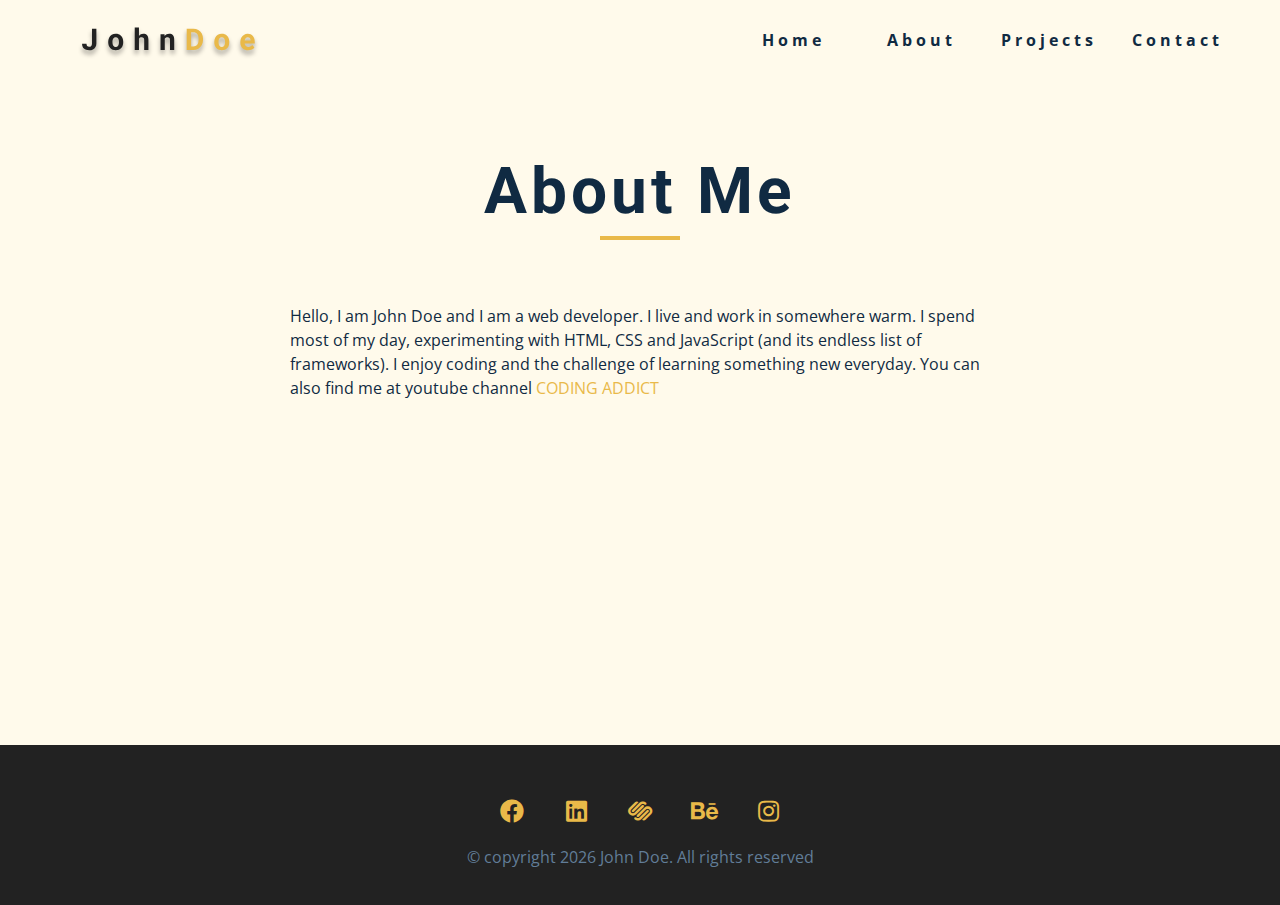
<file: about.html>
<!DOCTYPE html>
<html lang="en">
  <head>
    <meta charset="UTF-8" />
    <meta name="viewport" content="width=device-width, initial-scale=1.0" />
    <title>John Doe || About</title>
    <!-- font-awesome -->
    <link
      rel="stylesheet"
      href="./fontawesome-free-5.12.1-web/css/all.min.css"
    />
    <!-- css -->
    <link rel="stylesheet" href="./css/styles.css" />
  </head>
  <body>
    <!-- navbar -->
    <nav class="nav" id="nav">
      <div class="nav-center">
        <!-- nav header -->
        <div class="nav-header">
          <img src="images/logo.svg" alt="logo" class="nav-logo" />
          <button class="nav-btn" id="nav-btn">
            <i class="fas fa-bars"></i>
          </button>
        </div>
        <!-- nav links -->
        <ul class="nav-links">
          <li>
            <a href="index.html">home</a>
          </li>
          <li>
            <a href="about.html">about</a>
          </li>
          <li>
            <a href="projects.html">projects</a>
          </li>
          <li>
            <a href="contact.html">contact</a>
          </li>
        </ul>
      </div>
    </nav>
    <!-- end of navbar -->
    <!-- ############### -->
    <section class="section single-page">
      <!-- section title -->
      <div class="section-title">
        <h1>about me</h1>
        <div class="underline"></div>
      </div>
      <!-- end of section title -->
      <div class="section-center page-info">
        <p></p>
  Hello, I am John Doe and I am a web developer. I live and work in
  somewhere warm. I spend most of my day, experimenting with HTML, CSS and
  JavaScript (and its endless list of frameworks). I enjoy coding and the
  challenge of learning something new everyday. You can also find me at youtube
  channel
  <a href="https://www.youtube.com/channel/UCMZFwxv5l-XtKi693qMJptA"
    >coding addict</a
  >
</p>
      </div>
    </section>
    <!-- ############### -->

    <!-- sidebar -->
    <aside class="sidebar" id="sidebar">
      <div>
        <button class="close-btn" id="close-btn">
          <i class="fas fa-times"></i>
        </button>
        <ul class="sidebar-links">
          <li>
            <a href="index.html">home</a>
          </li>
          <li>
            <a href="about.html">about</a>
          </li>
          <li>
            <a href="projects.html">projects</a>
          </li>
          <li>
            <a href="contact.html">contact</a>
          </li>
        </ul>
        <!-- social media icons -->
        <ul class="social-icons">
          <li>
            <a href="https://www.twitter.com" class="social-icon">
              <i class="fab fa-facebook"></i>
            </a>
          </li>
          <li>
            <a href="https://www.twitter.com" class="social-icon">
              <i class="fab fa-linkedin"></i>
            </a>
          </li>
          <li>
            <a href="https://www.twitter.com" class="social-icon">
              <i class="fab fa-squarespace"></i>
            </a>
          </li>
          <li>
            <a href="https://www.twitter.com" class="social-icon">
              <i class="fab fa-behance"></i>
            </a>
          </li>
          <li>
            <a href="https://www.twitter.com" class="social-icon">
              <i class="fab fa-instagram"></i>
            </a>
          </li>
        </ul>
      </div>
    </aside>
    <!-- end of sidebar -->

    <!-- footer -->
    <footer class="footer">
      <!-- social media icons -->
      <ul class="social-icons">
        <li>
          <a href="https://www.twitter.com" class="social-icon">
            <i class="fab fa-facebook"></i>
          </a>
        </li>
        <li>
          <a href="https://www.twitter.com" class="social-icon">
            <i class="fab fa-linkedin"></i>
          </a>
        </li>
        <li>
          <a href="https://www.twitter.com" class="social-icon">
            <i class="fab fa-squarespace"></i>
          </a>
        </li>
        <li>
          <a href="https://www.twitter.com" class="social-icon">
            <i class="fab fa-behance"></i>
          </a>
        </li>
        <li>
          <a href="https://www.twitter.com" class="social-icon">
            <i class="fab fa-instagram"></i>
          </a>
        </li>
      </ul>
      <p>
        &copy copyright <span id="date"></span> John Doe. All rights reserved
      </p>
    </footer>

    <script src="js/app.js"></script>
  </body>
</html>
</file>
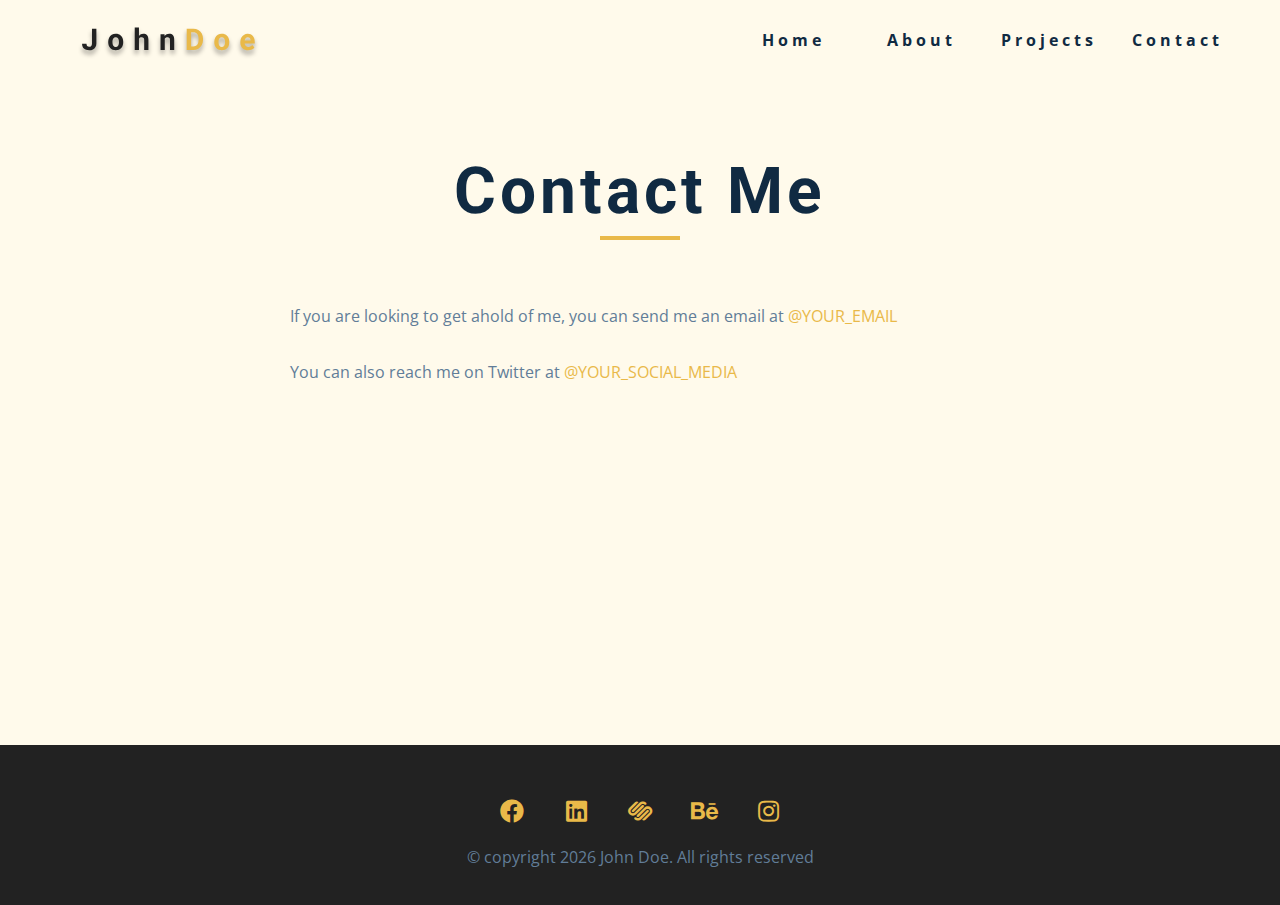
<file: contact.html>
<!DOCTYPE html>
<html lang="en">
  <head>
    <meta charset="UTF-8" />
    <meta name="viewport" content="width=device-width, initial-scale=1.0" />
    <title>John Doe || Contact</title>
    <!-- font-awesome -->
    <link
      rel="stylesheet"
      href="./fontawesome-free-5.12.1-web/css/all.min.css"
    />
    <!-- css -->
    <link rel="stylesheet" href="./css/styles.css" />
  </head>
  <body>
    <!-- navbar -->
    <nav class="nav" id="nav">
      <div class="nav-center">
        <!-- nav header -->
        <div class="nav-header">
          <img src="images/logo.svg" alt="logo" class="nav-logo" />
          <button class="nav-btn" id="nav-btn">
            <i class="fas fa-bars"></i>
          </button>
        </div>
        <!-- nav links -->
        <ul class="nav-links">
          <li>
            <a href="index.html">home</a>
          </li>
          <li>
            <a href="about.html">about</a>
          </li>
          <li>
            <a href="projects.html">projects</a>
          </li>
          <li>
            <a href="contact.html">contact</a>
          </li>
        </ul>
      </div>
    </nav>
    <!-- end of navbar -->
    <!-- ############### -->
    <section class="section single-page">
      <!-- section title -->
      <div class="section-title">
        <h1>contact me</h1>
        <div class="underline"></div>
      </div>
      <!-- end of section title -->
      <div class="section-center page-info">
        <p>
          If you are looking to get ahold of me, you can send me an email at
          <a href="mailto:email@email.com">@your_email</a>
        </p>
        <p>
          You can also reach me on Twitter at
          <a href="https://www.twitter.com">@your_social_media </a>
        </p>
      </div>
    </section>
    <!-- ############### -->

    <!-- sidebar -->
    <aside class="sidebar" id="sidebar">
      <div>
        <button class="close-btn" id="close-btn">
          <i class="fas fa-times"></i>
        </button>
        <ul class="sidebar-links">
          <li>
            <a href="index.html">home</a>
          </li>
          <li>
            <a href="about.html">about</a>
          </li>
          <li>
            <a href="projects.html">projects</a>
          </li>
          <li>
            <a href="contact.html">contact</a>
          </li>
        </ul>
        <!-- social media icons -->
        <ul class="social-icons">
          <li>
            <a href="https://www.twitter.com" class="social-icon">
              <i class="fab fa-facebook"></i>
            </a>
          </li>
          <li>
            <a href="https://www.twitter.com" class="social-icon">
              <i class="fab fa-linkedin"></i>
            </a>
          </li>
          <li>
            <a href="https://www.twitter.com" class="social-icon">
              <i class="fab fa-squarespace"></i>
            </a>
          </li>
          <li>
            <a href="https://www.twitter.com" class="social-icon">
              <i class="fab fa-behance"></i>
            </a>
          </li>
          <li>
            <a href="https://www.twitter.com" class="social-icon">
              <i class="fab fa-instagram"></i>
            </a>
          </li>
        </ul>
      </div>
    </aside>
    <!-- end of sidebar -->

    <!-- footer -->
    <footer class="footer">
      <!-- social media icons -->
      <ul class="social-icons">
        <li>
          <a href="https://www.twitter.com" class="social-icon">
            <i class="fab fa-facebook"></i>
          </a>
        </li>
        <li>
          <a href="https://www.twitter.com" class="social-icon">
            <i class="fab fa-linkedin"></i>
          </a>
        </li>
        <li>
          <a href="https://www.twitter.com" class="social-icon">
            <i class="fab fa-squarespace"></i>
          </a>
        </li>
        <li>
          <a href="https://www.twitter.com" class="social-icon">
            <i class="fab fa-behance"></i>
          </a>
        </li>
        <li>
          <a href="https://www.twitter.com" class="social-icon">
            <i class="fab fa-instagram"></i>
          </a>
        </li>
      </ul>
      <p>
        &copy copyright <span id="date"></span> John Doe. All rights reserved
      </p>
    </footer>

    <script src="js/app.js"></script>
  </body>
</html>
</file>
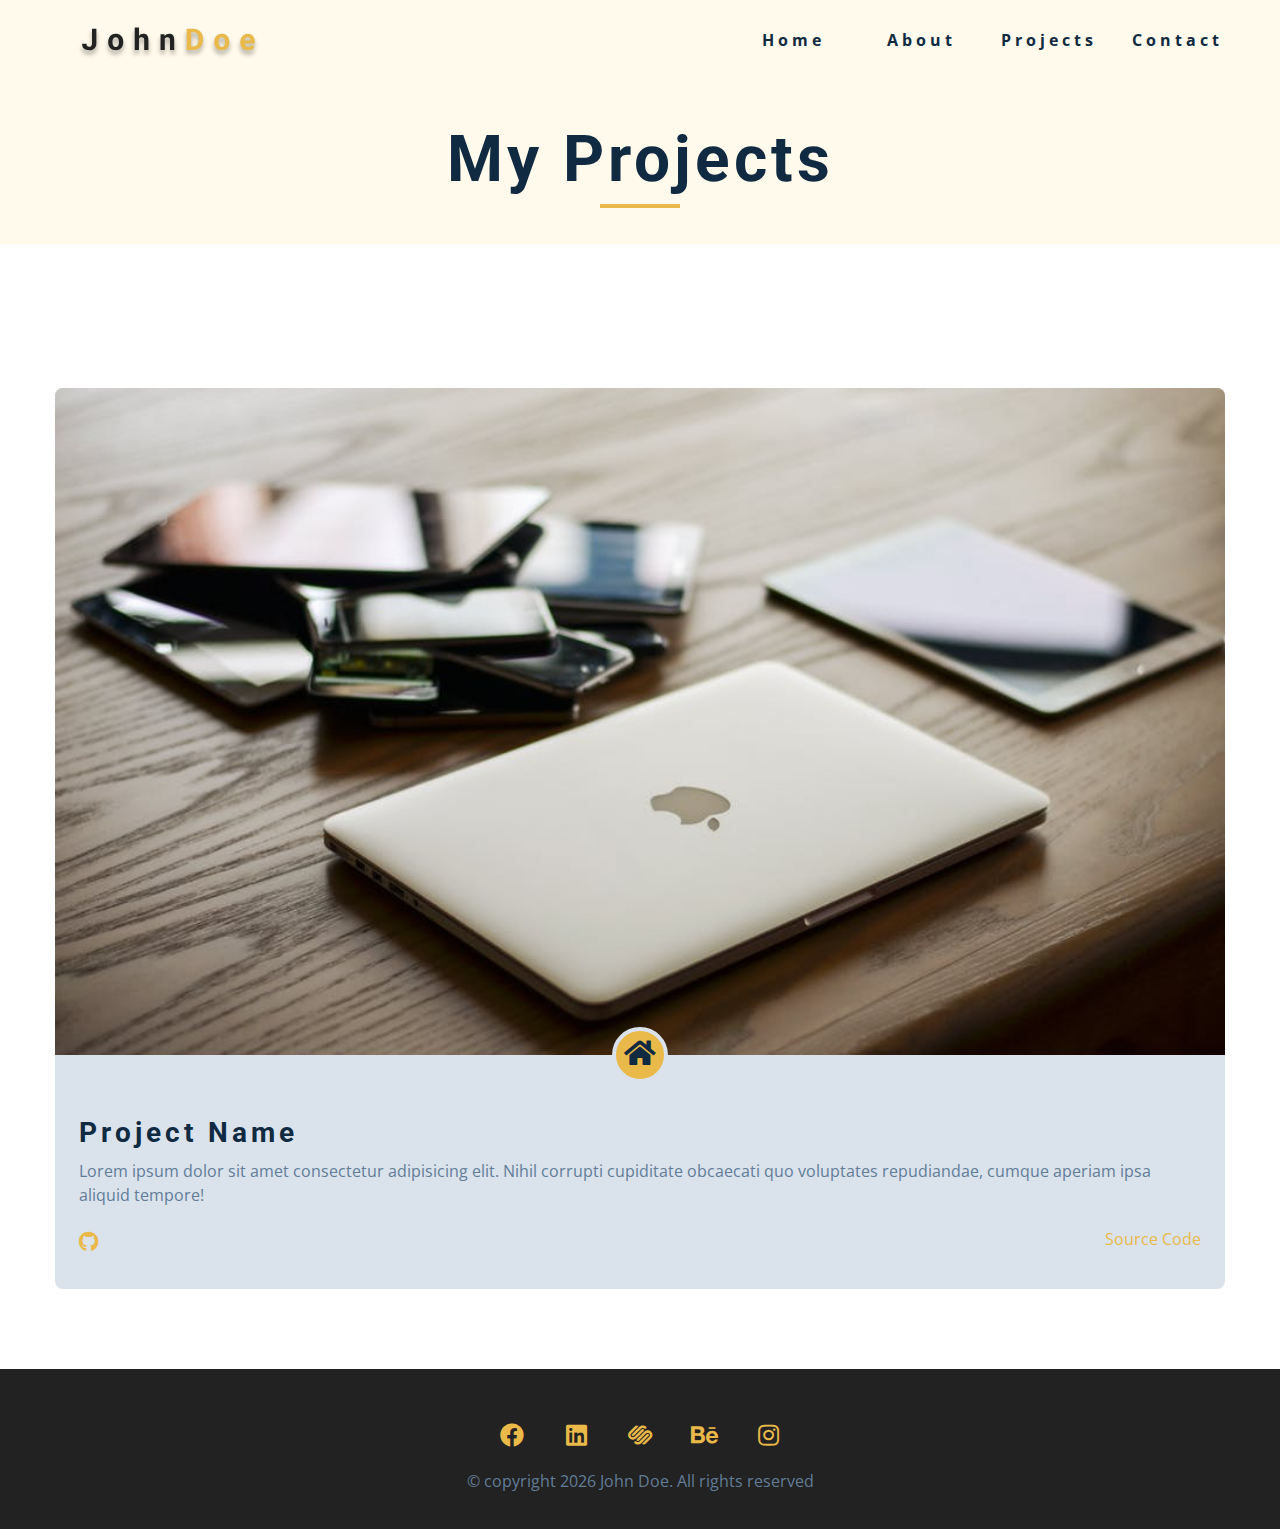
<file: projects.html>
<!DOCTYPE html>
<html lang="en">
  <head>
    <meta charset="UTF-8" />
    <meta name="viewport" content="width=device-width, initial-scale=1.0" />
    <title>John Doe || Home</title>
    <!-- font-awesome -->
    <link
      rel="stylesheet"
      href="./fontawesome-free-5.12.1-web/css/all.min.css"
    />
    <!-- css -->
    <link rel="stylesheet" href="./css/styles.css" />
  </head>
  <body>
    <!-- navbar -->
    <nav class="nav project-nav" id="nav">
      <div class="nav-center">
        <!-- nav header -->
        <div class="nav-header">
          <img src="images/logo.svg" alt="logo" class="nav-logo" />
          <button class="nav-btn" id="nav-btn">
            <i class="fas fa-bars"></i>
          </button>
        </div>
        <!-- nav links -->
        <ul class="nav-links">
          <li>
            <a href="index.html">home</a>
          </li>
          <li>
            <a href="about.html">about</a>
          </li>
          <li>
            <a href="projects.html">projects</a>
          </li>
          <li>
            <a href="contact.html">contact</a>
          </li>
        </ul>
      </div>
    </nav>
    <!-- end of navbar -->
    <!-- sidebar -->
    <aside class="sidebar" id="sidebar">
      <div>
        <button class="close-btn" id="close-btn">
          <i class="fas fa-times"></i>
        </button>
        <ul class="sidebar-links">
          <li>
            <a href="index.html">home</a>
          </li>
          <li>
            <a href="about.html">about</a>
          </li>
          <li>
            <a href="projects.html">projects</a>
          </li>
          <li>
            <a href="contact.html">contact</a>
          </li>
        </ul>
        <!-- social media icons -->
        <ul class="social-icons">
          <li>
            <a href="https://www.twitter.com" class="social-icon">
              <i class="fab fa-facebook"></i>
            </a>
          </li>
          <li>
            <a href="https://www.twitter.com" class="social-icon">
              <i class="fab fa-linkedin"></i>
            </a>
          </li>
          <li>
            <a href="https://www.twitter.com" class="social-icon">
              <i class="fab fa-squarespace"></i>
            </a>
          </li>
          <li>
            <a href="https://www.twitter.com" class="social-icon">
              <i class="fab fa-behance"></i>
            </a>
          </li>
          <li>
            <a href="https://www.twitter.com" class="social-icon">
              <i class="fab fa-instagram"></i>
            </a>
          </li>
        </ul>
      </div>
    </aside>
    <!-- end of sidebar -->
    <!-- ############# -->
    <div class="projects-page">
      <!-- section title -->
      <div class="section-title projects-title">
        <h1>my projects</h1>
        <div class="underline"></div>
      </div>
      <!-- end of section title -->

      <section class="section">
        <div class="section-center projects-page-center">
          <!-- single project -->
          <article class="single-project">
            <div class="single-project-title">
              <img src="./images/project-1.jpeg" alt="" />
              <div class="single-project-icon">
                <a href="www.google.com">
                  <i class="fas fa-home"></i>
                </a>
              </div>
            </div>
            <div class="single-project-info">
              <h3>project name</h3>
              <p>
                Lorem ipsum dolor sit amet consectetur adipisicing elit. Nihil
                corrupti cupiditate obcaecati quo voluptates repudiandae, cumque
                aperiam ipsa aliquid tempore!
              </p>
              <div class="project-footer">
                <span><i class="fab fa-github"></i></span>
                <a href="www.github.com">source code </a>
              </div>
            </div>
          </article>
          <!-- end of single project -->
        </div>
      </section>
    </div>
    <!-- ############# -->

    <!-- footer -->
    <footer class="footer">
      <!-- social media icons -->
      <ul class="social-icons">
        <li>
          <a href="https://www.twitter.com" class="social-icon">
            <i class="fab fa-facebook"></i>
          </a>
        </li>
        <li>
          <a href="https://www.twitter.com" class="social-icon">
            <i class="fab fa-linkedin"></i>
          </a>
        </li>
        <li>
          <a href="https://www.twitter.com" class="social-icon">
            <i class="fab fa-squarespace"></i>
          </a>
        </li>
        <li>
          <a href="https://www.twitter.com" class="social-icon">
            <i class="fab fa-behance"></i>
          </a>
        </li>
        <li>
          <a href="https://www.twitter.com" class="social-icon">
            <i class="fab fa-instagram"></i>
          </a>
        </li>
      </ul>
      <p>
        &copy copyright <span id="date"></span> John Doe. All rights reserved
      </p>
    </footer>

    <script src="js/app.js"></script>
  </body>
</html>
</file>
<file: css/styles.css>
/*
=============== 
Fonts
===============
*/
@import url("https://fonts.googleapis.com/css?family=Open+Sans|Roboto:400,700&display=swap");

/*
=============== 
Variables
===============
*/

:root {
  /* dark shades of primary color*/
  --clr-primary-1: hsl(43, 86%, 17%);
  --clr-primary-2: hsl(43, 77%, 27%);
  --clr-primary-3: hsl(43, 72%, 37%);
  --clr-primary-4: hsl(42, 63%, 48%);
  /* primary/main color */
  --clr-primary-5: hsl(42, 78%, 60%);
  /* lighter shades of primary color */
  --clr-primary-6: hsl(43, 89%, 70%);
  --clr-primary-7: hsl(43, 90%, 76%);
  --clr-primary-8: hsl(45, 86%, 81%);
  --clr-primary-9: hsl(45, 90%, 88%);
  --clr-primary-10: hsl(45, 100%, 96%);
  /* darkest grey - used for headings */
  --clr-grey-1: hsl(209, 61%, 16%);
  --clr-grey-2: hsl(211, 39%, 23%);
  --clr-grey-3: hsl(209, 34%, 30%);
  --clr-grey-4: hsl(209, 28%, 39%);
  /* grey used for paragraphs */
  --clr-grey-5: hsl(210, 22%, 49%);
  --clr-grey-6: hsl(209, 23%, 60%);
  --clr-grey-7: hsl(211, 27%, 70%);
  --clr-grey-8: hsl(210, 31%, 80%);
  --clr-grey-9: hsl(212, 33%, 89%);
  --clr-grey-10: hsl(210, 36%, 96%);
  --clr-white: #fff;
  --ff-primary: "Roboto", sans-serif;
  --ff-secondary: "Open Sans", sans-serif;
  --transition: all 0.3s linear;
  --spacing: 0.25rem;
  --radius: 0.5rem;
  --light-shadow: 0 5px 15px rgba(0, 0, 0, 0.1);
  --dark-shadow: 0 5px 15px rgba(0, 0, 0, 0.2);
  --max-width: 1170px;
}
/*
=============== 
Global Styles
===============
*/

*,
::after,
::before {
  margin: 0;
  padding: 0;
  box-sizing: border-box;
}
body {
  font-family: var(--ff-secondary);
  background: var(--clr-white);
  color: var(--clr-grey-1);
  line-height: 1.5;
  font-size: 0.875rem;
}
ul {
  list-style-type: none;
}
a {
  text-decoration: none;
}
img:not(.nav-logo) {
  width: 100%;
  display: block;
}

h1,
h2,
h3,
h4 {
  letter-spacing: var(--spacing);
  text-transform: capitalize;
  line-height: 1.25;
  margin-bottom: 0.75rem;
  font-family: var(--ff-primary);
}
h1 {
  font-size: 3rem;
}
h2 {
  font-size: 2rem;
}
h3 {
  font-size: 1.25rem;
}
h4 {
  font-size: 0.875rem;
}
p {
  margin-bottom: 1.25rem;
  color: var(--clr-grey-5);
}
@media screen and (min-width: 800px) {
  h1 {
    font-size: 4rem;
  }
  h2 {
    font-size: 2.5rem;
  }
  h3 {
    font-size: 1.75rem;
  }
  h4 {
    font-size: 1rem;
  }
  body {
    font-size: 1rem;
  }
  h1,
  h2,
  h3,
  h4 {
    line-height: 1;
  }
}
/*  global classes */

.btn {
  text-transform: uppercase;
  background: var(--clr-primary-5);
  color: var(--clr-primary-1);
  padding: 0.375rem 0.75rem;
  letter-spacing: var(--spacing);
  display: inline-block;
  font-weight: 700;
  transition: var(--transition);
  font-size: 0.875rem;
  border: 2px solid transparent;
  cursor: pointer;
  box-shadow: 0 1px 3px rgba(0, 0, 0, 0.2);
  border-radius: var(--radius);
}
.btn:hover {
  color: var(--clr-primary-1);
  background: var(--clr-primary-7);
}
/* section */
.section {
  padding: 5rem 0;
}

.section-center {
  width: 90vw;
  margin: 0 auto;
  max-width: 1170px;
}

@media screen and (min-width: 992px) {
  .section-center {
    width: 95vw;
  }
}
/* added during recording */
.underline {
  background-color: var(--clr-primary-5);
  height: 0.25rem;
  width: 5rem;
  margin-bottom: 1.25rem;
  margin-left: auto;
  margin-right: auto;
}
.section-title {
  margin-bottom: 4rem;
  text-align: center;
}
.bg-grey {
  background: var(--clr-grey-10);
}
/*
=============== 
Navbar
===============
*/
.nav-links {
  display: none;
}
.nav {
  height: 5rem;
  padding: 1rem;
  display: grid;
  align-items: center;
  transition: var(--transition);
}
.nav-center {
  width: 100%;
  max-width: 1170px;
  margin: 0 auto;
}
.nav-header {
  display: grid;
  grid-template-columns: auto 1fr;
  align-items: center;
}
.nav-btn {
  background: transparent;
  border-color: transparent;
  color: var(--clr-primary-5);
  font-size: 2rem;
  cursor: pointer;
  justify-self: end;
}

@media screen and (min-width: 768px) {
  .nav {
    background: var(--clr-primary-10);
  }
  .nav-btn {
    display: none;
  }
  .nav-center {
    display: grid;
    grid-template-columns: auto 1fr;
  }
  .nav-links {
    display: grid;
    grid-template-columns: repeat(4, 1fr);
    margin: auto 0;
    justify-items: center;
    -moz-column-gap: 2rem;
    column-gap: 2rem;
    justify-self: end;
  }
  .nav-links a {
    letter-spacing: var(--spacing);
    color: var(--clr-grey-1);
    text-transform: capitalize;
    font-weight: bold;
    transition: var(--transition);
  }
  .nav-links a:hover {
    color: var(--clr-primary-5);
  }
}
/* fixed navbar */
.navbar-fixed {
  position: fixed;
  top: 0;
  left: 0;
  background: var(--clr-white);
  width: 100%;
  z-index: 2;
  transition: var(--transition);
  box-shadow: var(--light-shadow);
}

/*
=============== 
Sidebar
===============
*/
.sidebar {
  position: fixed;
  top: 0;
  left: 0;
  width: 100%;
  height: 100%;
  background: var(--clr-grey-10);
  z-index: 4;
  display: grid;
  justify-items: center;
  align-items: center;
  transition: var(--transition);
  /* hide sidebar by default */
  transform: translateX(-100%);
}
.close-btn {
}
.sidebar-links {
  text-align: center;
  letter-spacing: var(--spacing);
  text-transform: capitalize;
  transition: var(--transition);
}
.sidebar-links a {
  color: var(--clr-grey-5);
  font-size: 2rem;
  color: var(--clr-grey-5);
  display: inline-block;
  margin-bottom: 2rem;
}
.sidebar-links a:hover {
  color: var(--clr-primary-5);
}
.social-icons {
  display: grid;
  width: 20rem;
  grid-template-columns: repeat(5, 1fr);
  justify-items: center;
  margin-top: 3rem;
}
.social-icons a {
  font-size: 1.5rem;
  color: var(--clr-grey-1);
  transition: var(--transition);
}
.social-icons a:hover {
  color: var(--clr-primary-5);
}
.close-btn {
  position: absolute;
  top: 1.5rem;
  right: 1.5rem;
  border: transparent;
  background: transparent;
  color: #bb2525;
  font-size: 3rem;
  transition: var(--transition);
}
.close-btn:hover {
  color: #e66b6b;
}
.show-sidebar {
  transform: translateX(0);
}
/*
=============== 
Hero
===============
*/
/* underline added to globals */

.hero .underline {
  margin-left: 0;
  margin-bottom: 0.75rem;
}

.hero {
  background: var(--clr-primary-10);
}
.hero-img {
  display: none;
}

.hero-center {
  height: calc(100vh - 5rem);
  display: grid;
  place-items: center;
}
.hero-center h4 {
  color: var(--clr-grey-5);
}
.hero-icons {
  justify-items: start;
}
.hero-btn {
  margin-top: 1.25rem;
}
@media screen and (min-width: 992px) {
  .hero-img {
    display: block;
    position: relative;
  }
  .hero-center {
    display: grid;
    grid-template-columns: 1fr 1fr;
  }

  .hero-img::before,
  .about-img::before {
    content: "";
    position: absolute;
    width: 100%;
    height: 100%;
    border: 0.25rem solid var(--clr-primary-5);
    top: 2rem;
    right: -2rem;
    border-radius: var(--radius);
  }
}
.hero-photo {
  max-width: 25rem;
  max-height: 30rem;
  -o-object-fit: cover;
  object-fit: cover;
  border-radius: var(--radius);
  position: relative;
}
/*
=============== 
About
===============
*/
/* section title added to globals */

.about-title {
  text-align: left;
  margin-bottom: 2rem;
}
.about-title .underline {
  margin: 0;
}
.about-center {
  display: grid;
  gap: 3rem 2rem;
}
.about-img {
  justify-self: center;
}
@media screen and (min-width: 992px) {
  .about-center {
    grid-template-columns: 1fr 1fr;
  }
  .about-img {
    display: block;
    position: relative;
  }
  .about-img::before {
    left: -2rem;
  }
  .about-info {
    align-self: center;
  }
}

/*
=============== 
Services
===============
*/
/* small screen layout setup */
/* bg-grey in globals */
.service {
  background: var(--clr-white);
  text-align: center;
  padding: 2rem 1rem;
  margin-bottom: 2rem;
  border-radius: var(--radius);
  transition: var(--transition);
  display: grid;
  grid-template-rows: auto 1fr;
}
.service-content {
  align-self: center;
}
.service:hover {
  background: var(--clr-primary-5);
}
.service:hover i {
  color: var(--clr-white);
}
.service:hover h3 {
  color: var(--clr-white);
}
.service:hover .underline {
  background: var(--clr-white);
}
.service:hover p {
  color: var(--clr-white);
}

.service-icon {
  font-size: 1.5rem;
  margin-bottom: 1.5rem;
}
.service .underline {
  width: 35px;
  height: 1px;
}
/* (1170-32*2)/3= 368.5*/
.services-center {
  display: grid;
  gap: 2rem;
  grid-template-columns: repeat(auto-fill, minmax(368.6px, 1fr));
}

/*
=============== 
Projects
===============
*/
.projects-text {
  width: 85vw;
  max-width: 30rem;
  margin: 0 auto;
}
.project {
  position: relative;
  background: var(--clr-primary-5);
  border-radius: var(--radius);
  margin-bottom: 2rem;
}
.project-info {
  text-align: center;
  color: var(--clr-white);
  position: absolute;
  top: 50%;
  left: 50%;
  transform: translate(-50%, -50%);
  transition: var(--transition);
  opacity: 0;
}
.project-info p {
  color: var(--clr-white);
  text-transform: capitalize;
}
.project:hover .project-info {
  opacity: 1;
}
.project-img {
  transition: var(--transition);
  border-radius: var(--radius);
  height: 15rem;
  -o-object-fit: cover;
  object-fit: cover;
}
.project:hover .project-img {
  opacity: 0.1;
}
.project::after {
  content: "";
  position: absolute;
  height: 100%;
  width: 100%;
  top: 0;
  left: 0;
  border: 2px solid var(--clr-white);
  border-radius: var(--radius);
  transition: var(--transition);
  opacity: 0;
}
.project:hover::after {
  opacity: 1;
  transform: scale(0.8);
}
@media screen and (min-width: 662px) {
  .projects-center {
    display: grid;
    grid-template-columns: repeat(2, 1fr);
    -moz-column-gap: 2rem;
    column-gap: 2rem;
  }
}
@media screen and (min-width: 992px) {
  .projects-center {
    grid-template-columns: repeat(3, 1fr);
  }
}
@media screen and (min-width: 1170px) {
  .projects-center {
    grid-template-rows: 200px 200px;
    row-gap: 2rem;
    grid-template-areas:
      "a b b"
      "a c d";
  }
  .project-img {
    height: 100%;
  }
  .project {
    height: 100%;
  }

  .project-2 {
    grid-area: a;
  }
  .project-1 {
    grid-area: b;
  }
  .project-3 {
    grid-area: c;
  }
  .project-4 {
    grid-area: d;
  }
}

/*
=============== 
Connect
===============
*/
.connect {
  position: relative;
  min-height: 40vh;
  padding: 10rem 0 5rem 0;
  margin: 5rem 0;
}
.video-container {
  position: absolute;
  -webkit-clip-path: polygon(
    15% 0,
    85% 0,
    100% 5%,
    100% 95%,
    85% 100%,
    15% 100%,
    0 95%,
    0 5%
  );
  clip-path: polygon(
    15% 0,
    85% 0,
    100% 5%,
    100% 95%,
    85% 100%,
    15% 100%,
    0 95%,
    0 5%
  );
  top: 0;
  left: 0;
  height: 100%;
  width: 100%;
  -o-object-fit: cover;
  object-fit: cover;
  z-index: -2;
}
.connect::after {
  content: "";
  position: absolute;
  top: 0;
  left: 0;
  height: 100%;
  width: 100%;
  background: white;
  opacity: 0.6;
  z-index: -1;
}
.video-banner {
  background: var(--clr-primary-10);
  text-align: center;
  padding: 3rem 5rem 12rem 5rem;
  -webkit-clip-path: polygon(
    0% 0%,
    100% 0%,
    100% 75%,
    62% 75%,
    75% 100%,
    50% 75%,
    0% 75%
  );
  clip-path: polygon(
    0% 0%,
    100% 0%,
    100% 75%,
    62% 75%,
    75% 100%,
    50% 75%,
    0% 75%
  );
  /* margin: 0 auto; */
}
.video-banner .section-title {
  margin-bottom: 2rem;
}
.video-text {
  max-width: 30rem;
}
.connect {
  display: grid;
  place-items: center;
}
/*
=============== 
Skills
===============
*/
.skills {
  background: var(--clr-primary-8);
  padding-bottom: 3rem;
}
.skills-title {
  padding-top: 4rem;
  margin-bottom: 5rem;
}
.skills-center article {
  margin-bottom: 6rem;
}

.skills-center h3 {
  text-align: center;
  margin: 1.5rem 1rem;
  color: var(--clr-primary-1);
}
.skill p {
  margin-bottom: 0.5rem;
  text-transform: capitalize;
  color: var(--clr-primary-1);
}
.skill-container {
  background: var(--clr-white);
  width: 100%;
  height: 1rem;
  border-radius: var(--radius);
  position: relative;
  margin-bottom: 2rem;
}
.skill-value {
  background: var(--clr-primary-5);
  height: 1rem;

  border-radius: var(--radius);
  position: relative;
}
.value-80 {
  width: 80%;
}
.skill-text {
  position: absolute;
  top: -1.5rem;
  transform: translateX(-50%);
}
.text-80 {
  left: 80%;
}
.value-70 {
  width: 70%;
}
.text-70 {
  left: 70%;
}
.value-50 {
  width: 50%;
}
.text-50 {
  left: 50%;
}
@media screen and (min-width: 768px) {
  .skills-center {
    display: grid;
    grid-template-columns: 1fr 1fr;
    -moz-column-gap: 4rem;
    column-gap: 4rem;
  }
}

/*
=============== 
Timeline
===============
*/
.timeline-center {
  width: 80vw;
  max-width: 40rem;
}
.timeline-item {
  position: relative;
  margin-bottom: 2rem;
  border-top: 2px dashed var(--clr-primary-6);
  margin: 0;
  padding: 4rem 2rem;
}
.timeline-item p {
  margin-bottom: 0;
}
.timeline-item:nth-child(odd) {
  border-left: 2px dashed var(--clr-primary-6);
  border-top-left-radius: 2rem;
  border-bottom-left-radius: 2rem;
  margin-right: 2rem;
  padding-right: 0;
}
.number {
  position: absolute;
  top: 50%;
  transform: translate(-50%, -50%);
  width: 2rem;
  height: 2rem;
  border-radius: 50%;
  background: var(--clr-primary-6);
  display: grid;
  place-items: center;
  color: var(--clr-primary-1);
}
.timeline-item:nth-child(odd) .number {
  left: 0;
}
.timeline-item:nth-child(even) .number {
  right: -2rem;
}
.timeline-item:nth-child(even) {
  border-right: 2px dashed var(--clr-primary-6);
  border-top-right-radius: 2rem;
  border-bottom-right-radius: 2rem;
  margin-left: 2rem;
  padding-left: 0;
}
.timeline-item:first-child {
  border-top: 0;
  border-top-left-radius: 0;
}
.timeline-item:last-child {
  border-bottom-left-radius: 0;
}
/*
=============== 
Blog
===============
*/
.blog {
  background: var(--clr-grey-10);
  padding-bottom: 3rem;
}
.card {
  height: 27rem;
  position: relative;
  /* fin out */
  perspective: 1500px;
  border-radius: var(--radius);
}
.side-card {
  transition: all 2s linear;
  -webkit-backface-visibility: hidden;
  backface-visibility: hidden;
  position: absolute;
  top: 0;
  left: 0;
  height: 100%;
  width: 100%;
  -webkit-transform: translate3d(0, 0, 0);
  visibility: visible;
}
.front-card {
  background: var(--clr-white);
}
.back-card {
  background: var(--clr-primary-10);
  transform: rotateY(180deg);
  display: grid;
  place-items: center;
}
.card:hover .front-card {
  transform: rotateY(-180deg);
}
.card:hover .back-card {
  transform: rotateY(0deg);
}
.front-card img {
  height: 13rem;
  -o-object-fit: cover;
  object-fit: cover;
  border-top-left-radius: var(--radius);
  border-top-right-radius: var(--radius);
}
.card-footer img {
  height: 2rem;
  width: 2rem;
  -o-object-fit: cover;
  object-fit: cover;
  border-radius: 50%;
}
.card-footer {
  display: grid;
  grid-template-columns: auto 1fr;
  align-items: center;
}
.card-footer p {
  margin-bottom: 0;
  justify-self: end;
  text-transform: uppercase;
  color: var(--clr-primary-5);
  font-size: 0.85rem;
}
.card-info {
  padding: 1rem 1.5rem;
}
.blog-center {
  display: grid;
  grid-template-columns: repeat(auto-fill, minmax(330px, 1fr));
  gap: 3rem 2rem;
}
/*
=============== 
Footer
===============
*/
.footer {
  background: #222;
  display: grid;
  place-items: center;
  padding-bottom: 1rem;
  padding-top: 0.5;
}
.footer .social-icon i {
  color: var(--clr-primary-5);
}
.footer .social-icons {
  margin-bottom: 1rem;
}
.footer .social-icon i:hover {
  color: var(--clr-primary-10);
}
/*
=============== 
Single Page
===============
*/
.single-page {
  background: var(--clr-primary-10);
  min-height: calc(100vh - 5rem - 155px);
}
.page-info {
  max-width: 700px;
}
.page-info a {
  text-transform: uppercase;
  color: var(--clr-primary-5);
  transition: var(--transition);
}
.page-info p {
  margin-bottom: 2rem;
}
.page-info a:hover {
  color: var(--clr-primary-1);
}
/*
=============== 
Projects Page
===============
*/

.single-project {
  background: var(--clr-grey-9);
  border-radius: var(--radius);
}
.projects-title {
  background: var(--clr-primary-10);
  padding: 3rem 0 1rem 0;
}
.project-nav {
  background: var(--clr-primary-10);
}
.single-project-title {
  position: relative;
  margin-bottom: 2rem;
}
.single-project-title img {
  border-top-left-radius: var(--radius);
  border-top-right-radius: var(--radius);
}
.single-project-icon {
  height: 3.5rem;
  width: 3.5rem;
  background: var(--clr-primary-5);
  border: 4px solid var(--clr-grey-9);
  border-radius: 50%;
  display: grid;
  place-items: center;
  position: absolute;
  bottom: 0;
  left: 50%;
  transform: translate(-50%, 50%);
  transition: var(--transition);
}
.single-project-icon:hover i {
  color: var(--clr-primary-3);
}
.single-project-icon i {
  font-size: 1.75rem;
  color: var(--clr-grey-1);
  height: 2rem;
}
.single-project-info {
  padding: 2rem 1.5rem;
}

.project-footer {
  display: grid;
  grid-template-columns: 1fr 1fr;
}
.project-footer span {
  font-size: 1.25rem;
  color: var(--clr-primary-5);
}
.project-footer a:hover {
  color: var(--clr-grey-1);
}
.project-footer a {
  justify-self: end;
  color: var(--clr-primary-5);
  text-transform: capitalize;
}
.projects-page-center {
  display: grid;
  grid-template-columns: repeat(auto-fit, minmax(330px, 1fr));
  gap: 2rem 1rem;
}
</file>
